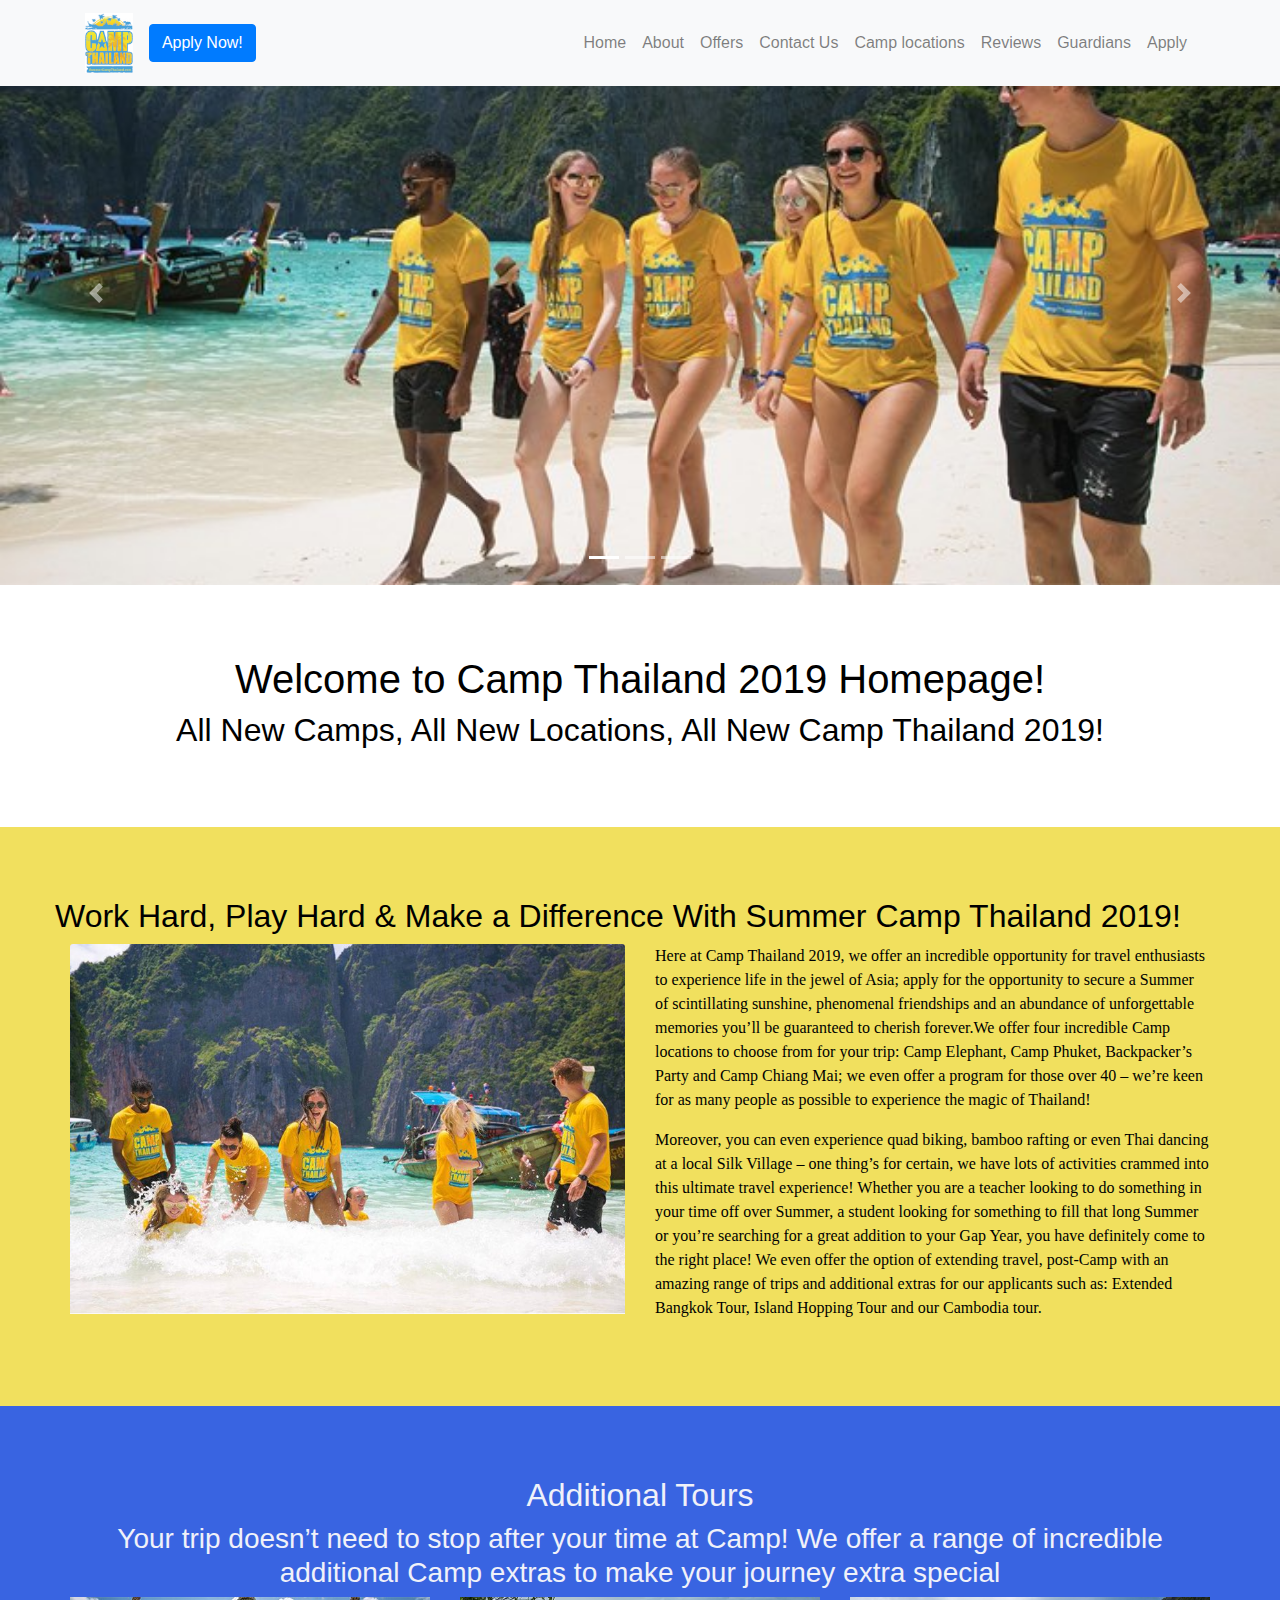
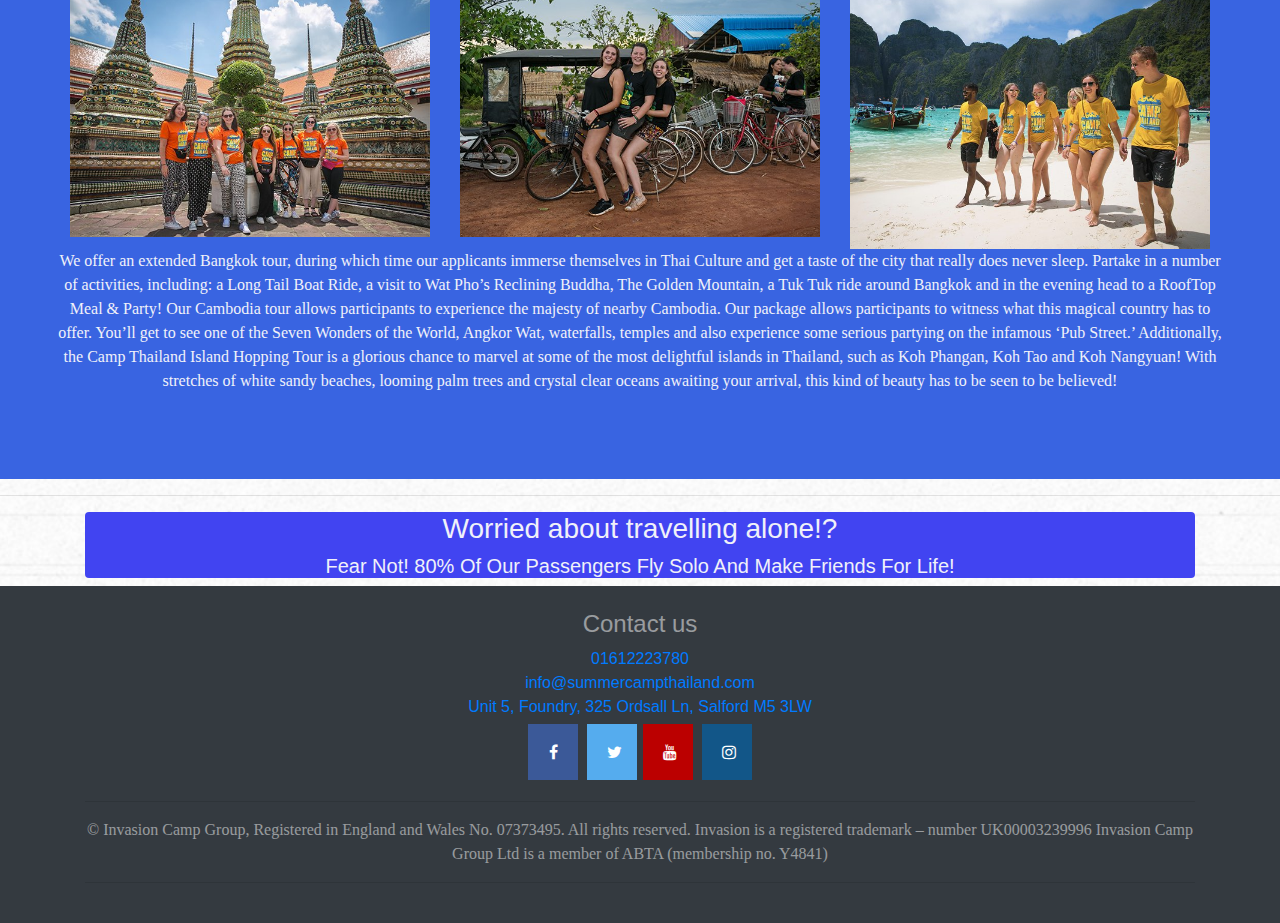
<file: index.html>
<!DOCTYPE html>
<html lang="en">

<head>

  <meta charset="utf-8">
  <meta name="viewport" content="width=device-width, initial-scale=1, shrink-to-fit=no">
  <meta name="description" content="">
  <meta name="author" content="">

  <title>Camp Thailand</title>

  <!-- Bootstrap core CSS -->
  <link href="vendor/bootstrap/css/bootstrap.min.css" rel="stylesheet">

  <!-- Custom styles for this template -->
  <link href="css/style.css" rel="stylesheet">
  <link rel="stylesheet" href="https://cdnjs.cloudflare.com/ajax/libs/font-awesome/4.7.0/css/font-awesome.min.css">
  <link rel="shortcut icon" href="img/favicon.ico" type="image/x-icon" />
</head>

<body background="img/pattern-2.jpg">
  <!-- Navigation -->
  <nav class="navbar fixed-top navbar-expand-lg navbar-light bg-light">
    <div class="container">
      <a class="navbar-brand" href="index.html">
        <img src="img/imgLogo.jpg" class="img-fluid" style="max-height:60px;width:auto;" alt="Camp Thailand logo">
      </a>
      <a class="btn btn-primary navbar-btna" role="button" href="apply.html">Apply Now!</a>
      <button class="navbar-toggler navbar-toggler-right" type="button" data-toggle="collapse" data-target="#navbarResponsive" aria-controls="navbarResponsive" aria-expanded="false" aria-label="Toggle navigation">
        <span class="navbar-toggler-icon"></span>
      </button>
      <div class="collapse navbar-collapse" id="navbarResponsive">
        <ul class="navbar-nav ml-auto">
          <li class="nav-item">
            <a class="nav-link" href="index.html">Home</a>
          </li>
          <li class="nav-item">
            <a class="nav-link" href="about.html">About</a>
          </li>
          <li class="nav-item">
            <a class="nav-link" href="offers.html">Offers</a>
          </li>
          <li class="nav-item">
            <a class="nav-link" href="contact.html">Contact Us</a>
          </li>
          <li class="nav-item">
            <a class="nav-link" href="camp-locations.html">Camp locations</a>
          </li>
          <li class="nav-item">
            <a class="nav-link" href="reviews.html">Reviews</a>
          </li>
          <li class="nav-item">
            <a class="nav-link" href="guardians.html">Guardians</a>
          </li>
          <li class="nav-item">
            <a class="nav-link" href="apply.html">Apply</a>
          </li>
        </ul>
      </div>
    </div>
  </nav>

  <header>
    <div>
    <div id="carouselExampleIndicators" class="carousel slide" data-ride="carousel">
      <ol class="carousel-indicators">
        <li data-target="#carouselExampleIndicators" data-slide-to="0" class="active"></li>
        <li data-target="#carouselExampleIndicators" data-slide-to="1"></li>
        <li data-target="#carouselExampleIndicators" data-slide-to="2"></li>
      </ol>
      <div class="carousel-inner" role="listbox">
        <!-- Slide One - Set the background image for this slide in the line below -->
        <div class="carousel-item active" style="background-image: url('img/camp-island-hop.jpg')">
          <div class="carousel-caption d-none d-md-block">
          </div>
        </div>
        <!-- Slide Two - Set the background image for this slide in the line below -->
        <div class="carousel-item" style="background-image: url('img/walking.people.camp.thailand.jpg')">
          <div class="carousel-caption d-none d-md-block">
          </div>
        </div>
        <!-- Slide Three - Set the background image for this slide in the line below -->
        <div class="carousel-item" style="background-image: url('img/camp.elephants.jpg')">
          <div class="carousel-caption d-none d-md-block">
          </div>
        </div>
      </div>
      <a class="carousel-control-prev" href="#carouselExampleIndicators" role="button" data-slide="prev">
        <span class="carousel-control-prev-icon" aria-hidden="true"></span>
        <span class="sr-only">Previous</span>
      </a>
      <a class="carousel-control-next" href="#carouselExampleIndicators" role="button" data-slide="next">
        <span class="carousel-control-next-icon" aria-hidden="true"></span>
        <span class="sr-only">Next</span>
      </a>
    </div>
  </header>

  <div class="container-fluid bg-1 text center">
    <h1 class="text-center">Welcome to Camp Thailand 2019 Homepage!</h1>
    <h2 class="text-center">All New Camps, All New Locations, All New Camp Thailand 2019!</h2>
  </div>
  <div class="row bg-2">
    <h2>Work Hard, Play Hard & Make a Difference With Summer Camp Thailand 2019!</h2>
    <div class="col-lg-6">
      <img class="card-img-top" src="img/camp-phuket-thailand-2.jpg" alt="Image of Camp Phuket Thailand">
    </div>
    <div class="col-lg-6">
    <p> Here at Camp Thailand 2019, we offer an incredible opportunity for travel enthusiasts to experience
      life in the jewel of Asia; apply for the opportunity to secure a Summer of scintillating sunshine,
      phenomenal friendships and an abundance of unforgettable memories you’ll be guaranteed to cherish
      forever.We offer four incredible Camp locations to choose from for your trip: Camp Elephant, Camp Phuket,
      Backpacker’s Party and Camp Chiang Mai; we even offer a program for those over 40 – we’re keen for as
      many people as possible to experience the magic of Thailand!</p>
  <p>Moreover, you can even experience quad biking, bamboo rafting or even Thai dancing at a local Silk Village – one thing’s for certain, we have lots of activities crammed into this ultimate travel experience!
  Whether you are a teacher looking to do something in your time off over Summer, a student looking for something to fill that long Summer or you’re searching for a great addition to your Gap Year, you have definitely come to the right place!
  We even offer the option of extending travel, post-Camp with an amazing range of trips and additional extras for our applicants such as: Extended Bangkok Tour, Island Hopping Tour and our Cambodia tour.</p>
    </div>
  </div>

  <div class="container-fluid bg-4 text-center">
    <h2 class="margin">Additional Tours</h2>
    <h3 class="margin">Your trip doesn’t need to stop after your time at Camp! We offer a range of
      incredible additional Camp extras to make your journey extra special</h3>
    <div class="row">
      <div class="col-sm-4">
        <img src="img/bangkok-tour.jpg " class="img-responsive margin" style="width:100%" alt="Image of Bangkok-tour">
      </div>
      <div class="col-sm-4">
        <img src="img/cambodia-tour.jpg" class="img-responsive margin" style="width:100%" alt="Image of Cambodia tour">
      </div>
      <div class="col-sm-4">
        <img src="img/camp-island-hop.jpg" class="img-responsive margin" style="width:100%" alt="Image of Camp Island Hop">
      </div>
    <p class="text-center">We offer an extended Bangkok tour, during which time our applicants immerse themselves in Thai Culture and get a taste of the city that really does never sleep.
      Partake in a number of activities, including: a Long Tail Boat Ride, a visit to Wat Pho’s Reclining Buddha,
      The Golden Mountain, a Tuk Tuk ride around Bangkok and in the evening head to a RoofTop Meal & Party!
      Our Cambodia tour allows participants to experience the majesty of nearby Cambodia. Our package allows participants to witness what this magical country has to offer.
      You’ll get to see one of the Seven Wonders of the World, Angkor Wat, waterfalls, temples and also experience some serious partying on the infamous ‘Pub Street.’
      Additionally, the Camp Thailand Island Hopping Tour is a glorious chance to marvel at some of the most delightful islands in Thailand, such as Koh Phangan, Koh Tao and Koh Nangyuan!
      With stretches of white sandy beaches, looming palm trees and crystal clear oceans awaiting your arrival, this kind of beauty has to be seen to be believed!
  </div>
</div>

<hr>

  <div class="container">
    <div class="container-fluid card-4 text-center rounded">
      <h3 class="text-center">Worried about travelling alone!?</h3>
      <h5 class="text-center">Fear Not! 80% Of Our Passengers Fly Solo And Make Friends For Life!</h5>
    </div>
  </div>

</div>

  <!--Footer-->
  <footer id="sticky-footer" class="py-4 bg-dark text-white-50">
     <div class="container text-center">
    <h4 >Contact us</h4>
    <a href="tel:01612223780">01612223780
    </a><br />
    <a href="mailto:info@summercampthailand.com">info@summercampthailand.com
    </a><br />
    <a href="contact.html">Unit 5, Foundry, 325 Ordsall Ln, Salford M5 3LW
    </a><br />
    <a href="https://www.facebook.com/CampThailand/" class="fa fa-facebook"></a>
    <a href="https://twitter.com/CampThailand/" class="fa fa-twitter"></a>
    <a href="https://www.youtube.com/channel/UC4Vh9UDndLeEf8EVvBgtJXA/" class="fa fa-youtube"></a>
    <a href="https://www.instagram.com/campthailand/?hl=en/" class="fa fa-instagram"></a>
    <hr>
    <p class="footerp text-center">© Invasion Camp Group, Registered in England and Wales No. 07373495. All rights reserved.
      Invasion is a registered trademark – number UK00003239996 Invasion Camp Group Ltd is a member of ABTA (membership no. Y4841)</p>
    <hr>
    </div>
  </footer>


  <!-- Bootstrap core JavaScript -->
  <script src="vendor/jquery/jquery.min.js"></script>
  <script src="vendor/bootstrap/js/bootstrap.bundle.min.js"></script>

</body>

</html>
</file>
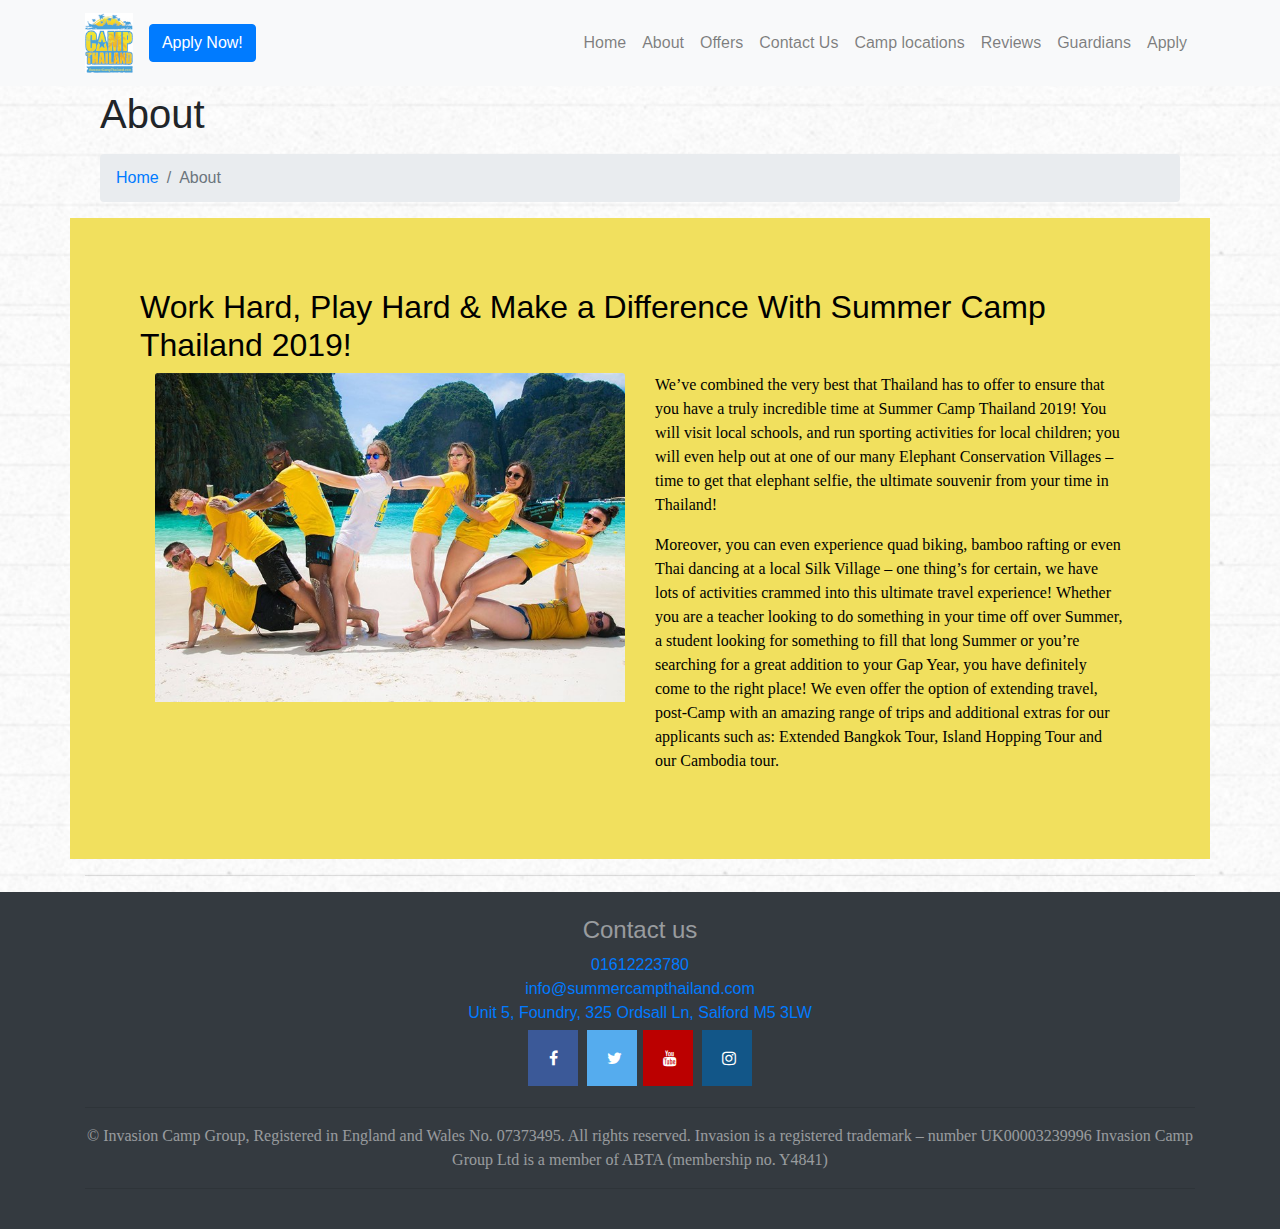
<file: about.html>
<!DOCTYPE html>
<html lang="en">

<head>

  <meta charset="utf-8">
  <meta name="viewport" content="width=device-width, initial-scale=1, shrink-to-fit=no">
  <meta name="description" content="">
  <meta name="author" content="">

  <title>Camp Thailand</title>

  <!-- Bootstrap core CSS -->
  <link href="vendor/bootstrap/css/bootstrap.min.css" rel="stylesheet">

  <!-- Custom styles for this template -->
  <link href="css/style.css" rel="stylesheet">
  <link rel="stylesheet" href="https://cdnjs.cloudflare.com/ajax/libs/font-awesome/4.7.0/css/font-awesome.min.css">
  <link rel="shortcut icon" href="img/favicon.ico" type="image/x-icon" />
</head>

<body background="img/pattern-2.jpg">
  <!-- Navigation -->
  <nav class="navbar fixed-top navbar-expand-lg navbar-light bg-light">
    <div class="container">
      <a class="navbar-brand" href="index.html">
        <img src="img/imgLogo.jpg" class="img-fluid" style="max-height:60px;width:auto;" alt="Camp Thailand logo">
      </a>
      <a class="btn btn-primary navbar-btna" role="button" href="apply.html">Apply Now!</a>
      <button class="navbar-toggler navbar-toggler-right" type="button" data-toggle="collapse" data-target="#navbarResponsive" aria-controls="navbarResponsive" aria-expanded="false" aria-label="Toggle navigation">
        <span class="navbar-toggler-icon"></span>
      </button>
      <div class="collapse navbar-collapse" id="navbarResponsive">
        <ul class="navbar-nav ml-auto">
          <li class="nav-item">
            <a class="nav-link" href="index.html">Home</a>
          </li>
          <li class="nav-item">
            <a class="nav-link" href="about.html">About</a>
          </li>
          <li class="nav-item">
            <a class="nav-link" href="offers.html">Offers</a>
          </li>
          <li class="nav-item">
            <a class="nav-link" href="contact.html">Contact Us</a>
          </li>
          <li class="nav-item">
            <a class="nav-link" href="camp-locations.html">Camp locations</a>
          </li>
          <li class="nav-item">
            <a class="nav-link" href="reviews.html">Reviews</a>
          </li>
          <li class="nav-item">
            <a class="nav-link" href="guardians.html">Guardians</a>
          </li>
          <li class="nav-item">
            <a class="nav-link" href="apply.html">Apply</a>
          </li>
        </ul>
      </div>
    </div>
  </nav>

  <div class=" container" style=" margin-top: 90px;"></div>

    <!-- Page Content -->
    <div class="container">

  <div class="container">
    <h1 class="mt-4 mb-3">About
    </h1>
      <ol class="breadcrumb">
        <li class="breadcrumb-item">
          <a href="index.html">Home</a>
        </li>
        <li class="breadcrumb-item active">About</li>
      </ol>
    </div>
    <div class="row bg-2">
      <h2>Work Hard, Play Hard & Make a Difference With Summer Camp Thailand 2019!</h2>
      <div class="col-lg-6">
        <img class="card-img-top" src="img/camp-phuket.jpg" alt="Image of Camp Phuket">
      </div>
      <div class="col-lg-6">
      <p>We’ve combined the very best that Thailand has to offer to ensure that you have a truly incredible time at Summer Camp Thailand 2019!
        You will visit local schools, and run sporting activities for local children; you will even help out at one of our many Elephant Conservation Villages – time to get that elephant selfie, the ultimate souvenir from your time in Thailand!</p>
    <p>Moreover, you can even experience quad biking, bamboo rafting or even Thai dancing at a local Silk Village – one thing’s for certain, we have lots of activities crammed into this ultimate travel experience!
    Whether you are a teacher looking to do something in your time off over Summer, a student looking for something to fill that long Summer or you’re searching for a great addition to your Gap Year, you have definitely come to the right place!
    We even offer the option of extending travel, post-Camp with an amazing range of trips and additional extras for our applicants such as: Extended Bangkok Tour, Island Hopping Tour and our Cambodia tour.</p>
      </div>
    </div>
<hr>
</div>
<!--Footer-->
<footer id="sticky-footer" class="py-4 bg-dark text-white-50">
   <div class="container text-center">
  <h4 >Contact us</h4>
  <a href="tel:01612223780">01612223780
  </a><br />
  <a href="mailto:info@summercampthailand.com">info@summercampthailand.com
  </a><br />
  <a href="contact.html">Unit 5, Foundry, 325 Ordsall Ln, Salford M5 3LW
  </a><br />
  <a href="https://www.facebook.com/CampThailand/" class="fa fa-facebook"></a>
  <a href="https://twitter.com/CampThailand/" class="fa fa-twitter"></a>
  <a href="https://www.youtube.com/channel/UC4Vh9UDndLeEf8EVvBgtJXA/" class="fa fa-youtube"></a>
  <a href="https://www.instagram.com/campthailand/?hl=en/" class="fa fa-instagram"></a>
  <hr>
  <p class="footerp text-center">© Invasion Camp Group, Registered in England and Wales No. 07373495. All rights reserved.
    Invasion is a registered trademark – number UK00003239996 Invasion Camp Group Ltd is a member of ABTA (membership no. Y4841)</p>
  <hr>
  </div>
</footer>
  <!-- Bootstrap core JavaScript -->
  <script src="vendor/jquery/jquery.min.js"></script>
  <script src="vendor/bootstrap/js/bootstrap.bundle.min.js"></script>

</body>

</html>
</file>
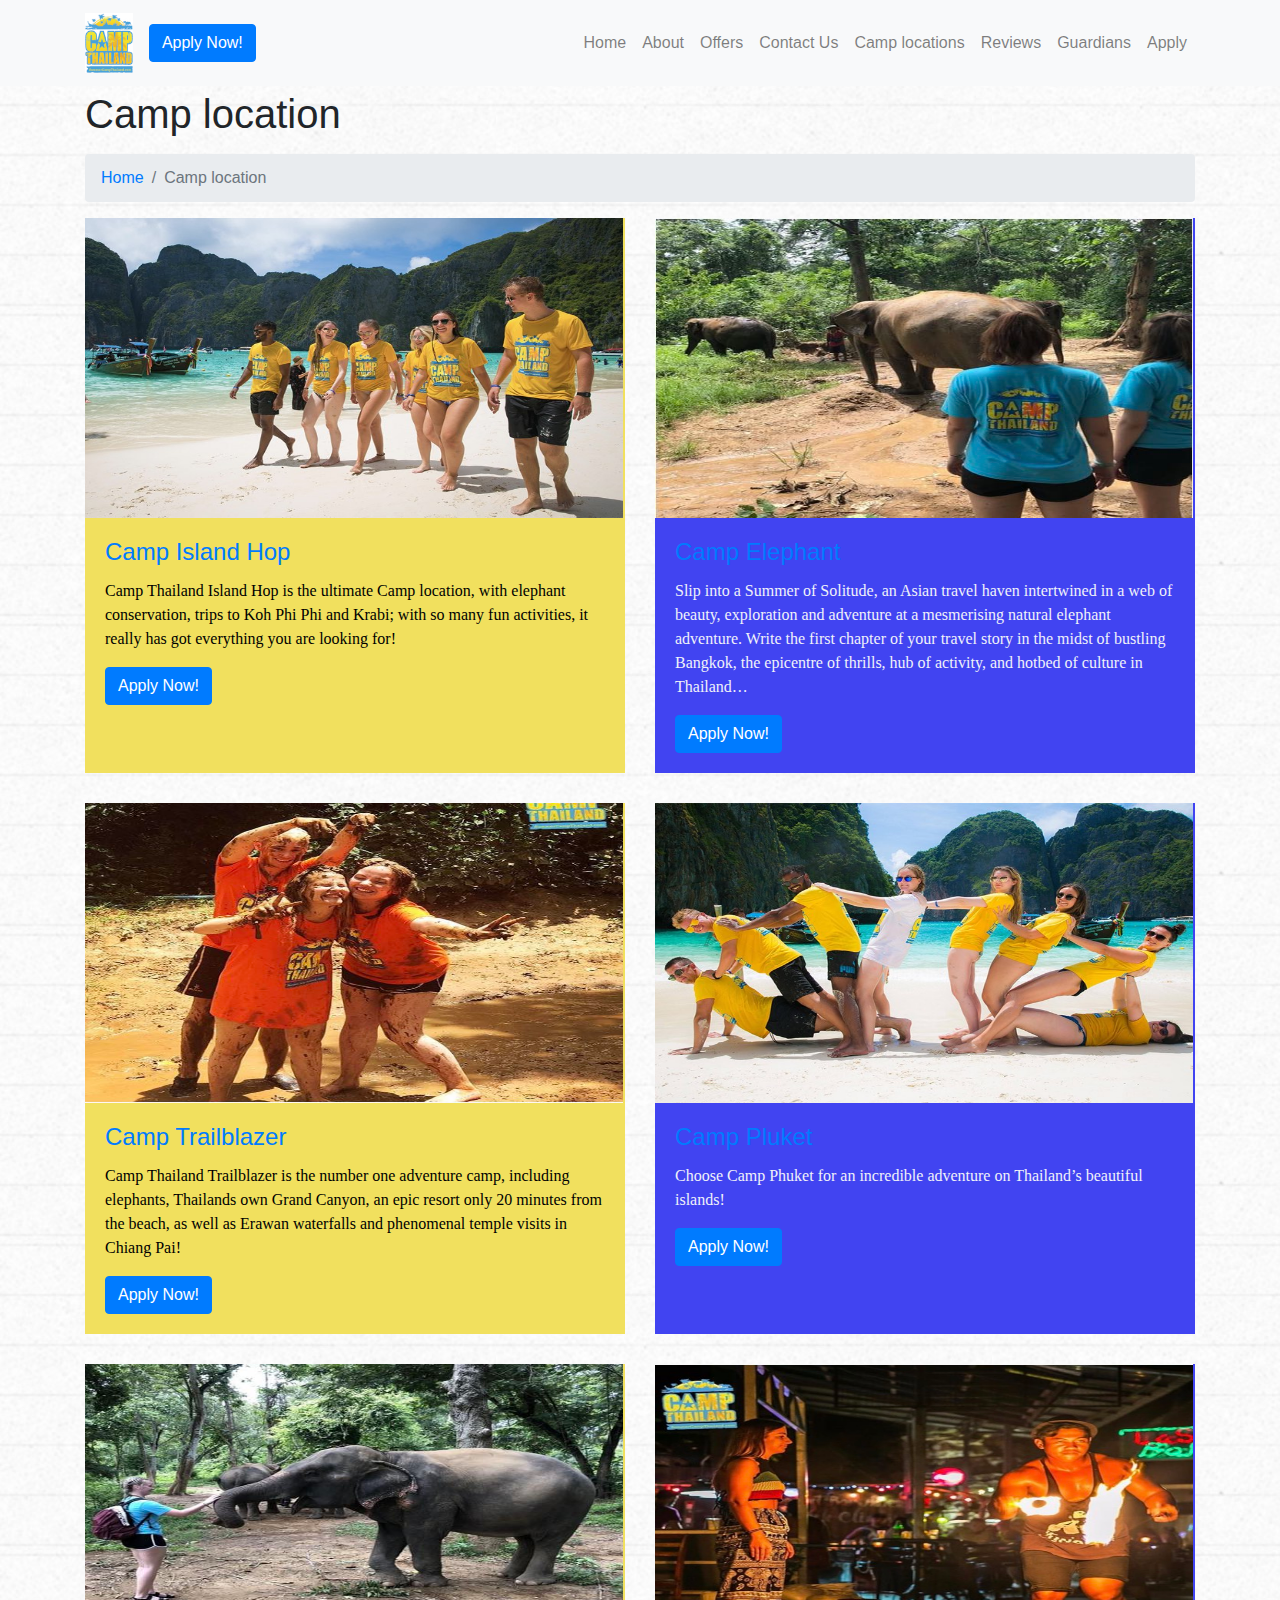
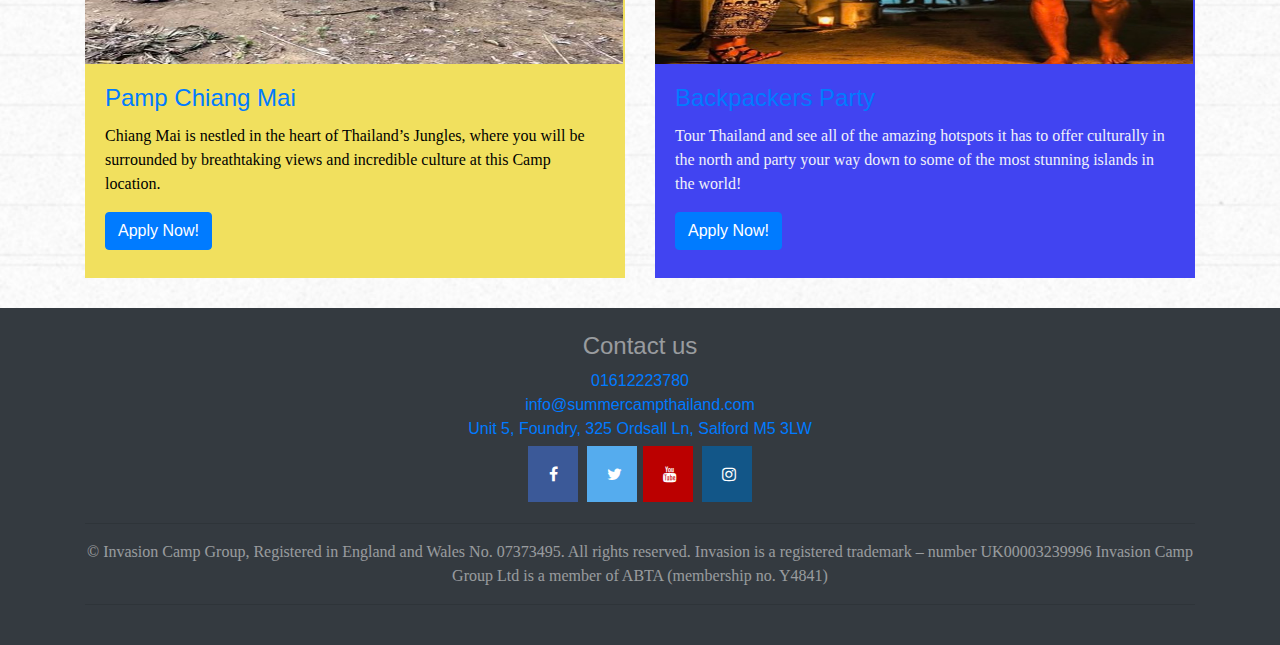
<file: camp-locations.html>
<!DOCTYPE html>
<html lang="en">

<head>

  <meta charset="utf-8">
  <meta name="viewport" content="width=device-width, initial-scale=1, shrink-to-fit=no">
  <meta name="description" content="">
  <meta name="author" content="">

  <title>Camp Thailand</title>

  <!-- Bootstrap core CSS -->
  <link href="vendor/bootstrap/css/bootstrap.min.css" rel="stylesheet">

  <!-- Custom styles for this template -->
  <link href="css/style.css" rel="stylesheet">
  <link rel="stylesheet" href="https://cdnjs.cloudflare.com/ajax/libs/font-awesome/4.7.0/css/font-awesome.min.css">
  <link rel="shortcut icon" href="img/favicon.ico" type="image/x-icon" />
</head>

<body background="img/pattern-2.jpg">
  <!-- Navigation -->
  <nav class="navbar fixed-top navbar-expand-lg navbar-light bg-light">
    <div class="container">
      <a class="navbar-brand" href="index.html">
        <img src="img/imgLogo.jpg" class="img-fluid" style="max-height:60px;width:auto;" alt="Camp Thailand logo">
      </a>
      <a class="btn btn-primary navbar-btna" role="button" href="apply.html">Apply Now!</a>
      <button class="navbar-toggler navbar-toggler-right" type="button" data-toggle="collapse" data-target="#navbarResponsive" aria-controls="navbarResponsive" aria-expanded="false" aria-label="Toggle navigation">
        <span class="navbar-toggler-icon"></span>
      </button>
      <div class="collapse navbar-collapse" id="navbarResponsive">
        <ul class="navbar-nav ml-auto">
          <li class="nav-item">
            <a class="nav-link" href="index.html">Home</a>
          </li>
          <li class="nav-item">
            <a class="nav-link" href="about.html">About</a>
          </li>
          <li class="nav-item">
            <a class="nav-link" href="offers.html">Offers</a>
          </li>
          <li class="nav-item">
            <a class="nav-link" href="contact.html">Contact Us</a>
          </li>
          <li class="nav-item">
            <a class="nav-link" href="camp-locations.html">Camp locations</a>
          </li>
          <li class="nav-item">
            <a class="nav-link" href="reviews.html">Reviews</a>
          </li>
          <li class="nav-item">
            <a class="nav-link" href="guardians.html">Guardians</a>
          </li>
          <li class="nav-item">
            <a class="nav-link" href="apply.html">Apply</a>
          </li>
        </ul>
      </div>
    </div>
  </nav>

<div class=" container" style=" margin-top: 90px;"></div>
  <!-- Page Content -->
  <div class="container">

    <!-- Page Heading/Breadcrumbs -->
    <h1 class="mt-4 mb-3">Camp location
    </h1>

    <ol class="breadcrumb">
      <li class="breadcrumb-item">
        <a href="index.html">Home</a>
      </li>
      <li class="breadcrumb-item active">Camp location</li>
    </ol>

    <div class="row">
      <div class="col-lg-6 portfolio-item">
        <div class="card-2 h-100">
          <a href="camp-locations.html"><img class="img-fluid" src="img/camp-island-hop.jpg" style="width:538px;height:300px;" alt="Image of Island Hop"></a>
          <div class="card-body">
            <h4 class="card-title">
              <a href="camp-locations.html">Camp Island Hop</a>
            </h4>
            <p class="card-text">Camp Thailand Island Hop is the ultimate Camp location, with elephant conservation, trips to Koh Phi Phi and Krabi; with so many fun activities, it really has got everything you are looking for!</p>
            <a class="btn btn-primary navbar-btna" role="button" href="apply.html">Apply Now!</a>
          </div>
        </div>
      </div>
      <div class="col-lg-6 portfolio-item">
        <div class="card-4 h-100">
          <a href="camp-locations.html"><img class=" img-fluid" src="img/camp-elephant.jpg" style="width:538px;height:300px;" alt="Image of Camp Elephants"></a>
          <div class="card-body">
            <h4 class="card-title">
              <a href="camp-locations.html">Camp Elephant</a>
            </h4>
            <p class="card-text">Slip into a Summer of Solitude, an Asian travel haven intertwined in a web of beauty, exploration and adventure at a mesmerising natural elephant adventure.
            Write the first chapter of your travel story in the midst of bustling Bangkok, the epicentre of thrills, hub of activity, and hotbed of culture in Thailand…</p>
            <a class="btn btn-primary navbar-btna" role="button" href="apply.html">Apply Now!</a>
          </div>
        </div>
      </div>
      <div class="col-lg-6 portfolio-item">
        <div class="card-2 h-100">
          <a href="camp-locations.html"><img class="img-fluid" src="img/camp-trailblazer.jpg" style="width:538px;height:300px;" alt=" Image of Camp Trailblazer"></a>
          <div class="card-body">
            <h4 class="card-title">
              <a href="camp-locations.html">Camp Trailblazer</a>
            </h4>
            <p class="card-text">Camp Thailand Trailblazer is the number one adventure camp, including elephants, Thailands own Grand Canyon, an epic resort only 20 minutes from the beach, as well as Erawan waterfalls and phenomenal temple visits in Chiang Pai!</p>
            <a class="btn btn-primary navbar-btna" role="button" href="apply.html">Apply Now!</a>
          </div>
        </div>
      </div>
      <div class="col-lg-6 portfolio-item">
        <div class="card-4 h-100">
          <a href="camp-locations.html"><img class="img-fluid" src="img/camp-phuket.jpg" style="width:538px;height:300px;" alt="Image of Camp Phuket"></a>
          <div class="card-body">
            <h4 class="card-title">
              <a href="camp-locations.html">Camp Pluket</a>
            </h4>
            <p class="card-text">Choose Camp Phuket for an incredible adventure on Thailand’s beautiful islands!</p>
            <a class="btn btn-primary navbar-btna" role="button" href="apply.html">Apply Now!</a>
          </div>
        </div>
      </div>
      <div class="col-lg-6 portfolio-item">
        <div class="card-2 h-100 mb-2">
          <a href="camp-locations.html"><img class="img-fluid" src="img/camp-chiang-mai.jpg" style="width:538px;height:300px;" alt="Image of Camp Chiang Mai"></a>
          <div class="card-body">
            <h4 class="card-title">
              <a href="camp-locations.html">Pamp Chiang Mai</a>
            </h4>
            <p class="card-text">Chiang Mai is nestled in the heart of Thailand’s Jungles, where you will be surrounded by breathtaking views and incredible culture at this Camp location.</p>
            <a class="btn btn-primary navbar-btna" role="button" href="apply.html">Apply Now!</a>
          </div>
        </div>
      </div>
      <div class="col-lg-6 portfolio-item">
        <div class="card-4 h-100 mb-2">
          <a href="#"><img class="img-fluid" src="img/backpackers-party.jpg" style="width:538px;height:300px;" alt="Image of Backpackers Party"></a>
          <div class="card-body">
            <h4 class="card-title">
              <a href="#">Backpackers Party</a>
            </h4>
            <p class="card-text">Tour Thailand and see all of the amazing hotspots it has to offer culturally in the north and party your way down to some of the most stunning islands in the world!</p>
            <a class="btn btn-primary navbar-btna" role="button" href="apply.html">Apply Now!</a>
          </div>
        </div>
      </div>
    </div>
    <!-- /.row -->

  </div>
  <!-- /.container -->

  <!--Footer-->
  <footer id="sticky-footer" class="py-4 bg-dark text-white-50">
     <div class="container text-center">
    <h4 >Contact us</h4>
    <a href="tel:01612223780">01612223780
    </a><br />
    <a href="mailto:info@summercampthailand.com">info@summercampthailand.com
    </a><br />
    <a href="contact.html">Unit 5, Foundry, 325 Ordsall Ln, Salford M5 3LW
    </a><br />
    <a href="https://www.facebook.com/CampThailand/" class="fa fa-facebook"></a>
    <a href="https://twitter.com/CampThailand/" class="fa fa-twitter"></a>
    <a href="https://www.youtube.com/channel/UC4Vh9UDndLeEf8EVvBgtJXA/" class="fa fa-youtube"></a>
    <a href="https://www.instagram.com/campthailand/?hl=en/" class="fa fa-instagram"></a>
    <hr>
    <p class="footerp text-center">© Invasion Camp Group, Registered in England and Wales No. 07373495. All rights reserved.
      Invasion is a registered trademark – number UK00003239996 Invasion Camp Group Ltd is a member of ABTA (membership no. Y4841)</p>
    <hr>
    </div>
  </footer>

  <!-- Bootstrap core JavaScript -->
  <script src="vendor/jquery/jquery.min.js"></script>
  <script src="vendor/bootstrap/js/bootstrap.bundle.min.js"></script>

</body>

</html>
</file>
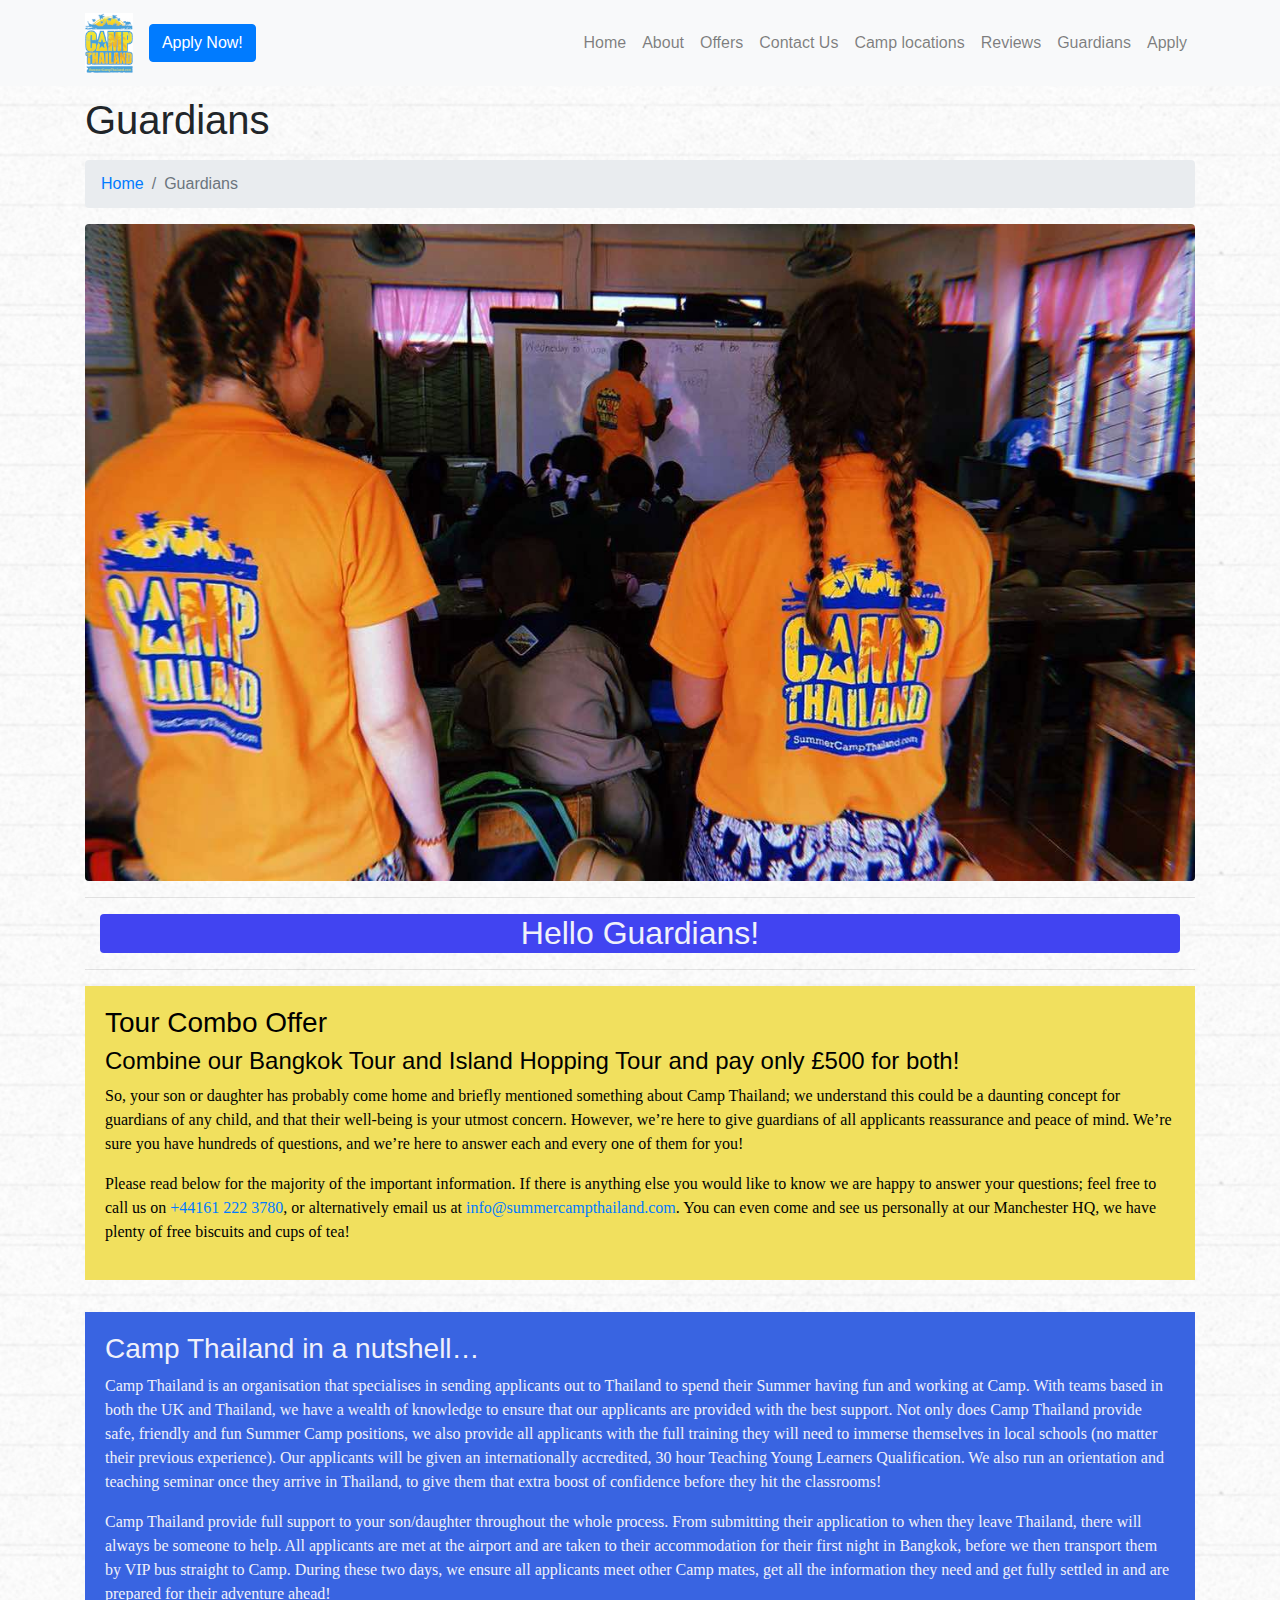
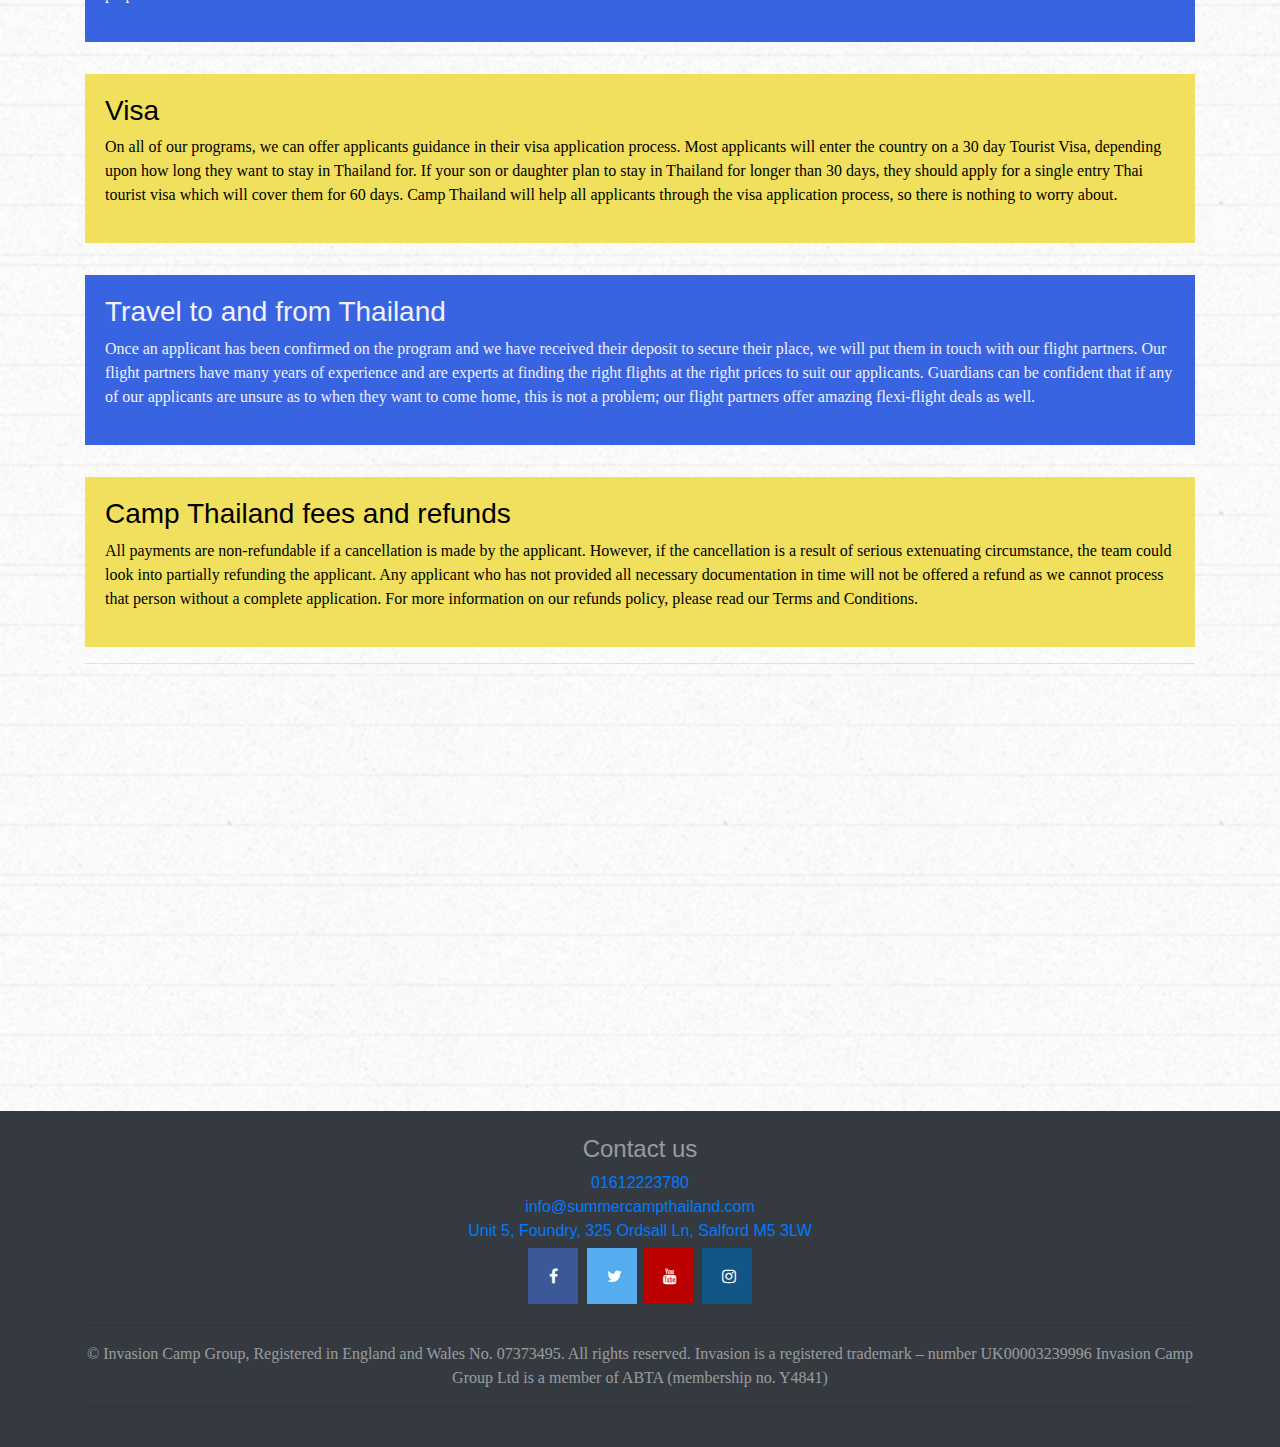
<file: guardians.html>
<!DOCTYPE html>
<html lang="en">

<head>

  <meta charset="utf-8">
  <meta name="viewport" content="width=device-width, initial-scale=1, shrink-to-fit=no">
  <meta name="description" content="">
  <meta name="author" content="">

  <title>Camp Thailand</title>

  <!-- Bootstrap core CSS -->
  <link href="vendor/bootstrap/css/bootstrap.min.css" rel="stylesheet">

  <!-- Custom styles for this template -->
  <link href="css/style.css" rel="stylesheet">
  <link rel="stylesheet" href="https://cdnjs.cloudflare.com/ajax/libs/font-awesome/4.7.0/css/font-awesome.min.css">
  <link rel="shortcut icon" href="img/favicon.ico" type="image/x-icon" />
</head>

<body background="img/pattern-2.jpg">
  <!-- Navigation -->
  <nav class="navbar fixed-top navbar-expand-lg navbar-light bg-light">
    <div class="container">
      <a class="navbar-brand" href="index.html">
        <img src="img/imgLogo.jpg" class="img-fluid" style="max-height:60px;width:auto;" alt="Camp Thailand logo">
      </a>
      <a class="btn btn-primary navbar-btna" role="button" href="apply.html">Apply Now!</a>
      <button class="navbar-toggler navbar-toggler-right" type="button" data-toggle="collapse" data-target="#navbarResponsive" aria-controls="navbarResponsive" aria-expanded="false" aria-label="Toggle navigation">
        <span class="navbar-toggler-icon"></span>
      </button>
      <div class="collapse navbar-collapse" id="navbarResponsive">
        <ul class="navbar-nav ml-auto">
          <li class="nav-item">
            <a class="nav-link" href="index.html">Home</a>
          </li>
          <li class="nav-item">
            <a class="nav-link" href="about.html">About</a>
          </li>
          <li class="nav-item">
            <a class="nav-link" href="offers.html">Offers</a>
          </li>
          <li class="nav-item">
            <a class="nav-link" href="contact.html">Contact Us</a>
          </li>
          <li class="nav-item">
            <a class="nav-link" href="camp-locations.html">Camp locations</a>
          </li>
          <li class="nav-item">
            <a class="nav-link" href="reviews.html">Reviews</a>
          </li>
          <li class="nav-item">
            <a class="nav-link" href="guardians.html">Guardians</a>
          </li>
          <li class="nav-item">
            <a class="nav-link" href="apply.html">Apply</a>
          </li>
        </ul>
      </div>
    </div>
  </nav>


  <h1 class="mt-4 mb-3">Guardians</h1>
  <!-- Page Content -->
  <div class="container">
    <!-- Page Heading/Breadcrumbs -->
    <h1 class="mt-4 mb-3">Guardians</h1>

    <ol class="breadcrumb">
      <li class="breadcrumb-item">
        <a href="index.html">Home</a>
      </li>
      <li class="breadcrumb-item active">Guardians</li>
    </ol>

    <div class="row">

      <!-- Post Content Column -->
      <div class="col-xl-12">

        <!-- Preview Image -->
        <img class="img-fluid rounded" src="img/guardians.jpg" alt="Image of Guardians">
        <hr>
  <div class="container">
    <div class="container-fluid card-4 text-center rounded">
      <h2 class="text-centre">Hello Guardians!</h2>
    </div>
  </div>
  <hr>
        <!-- Post Content -->

        <div class="card-2 faded">
          <div class="card-body mb-2 bg-6">
            <h3>Tour Combo Offer</h3>
            <h4>Combine our Bangkok Tour and Island Hopping Tour and pay only £500 for both!</h4>
            <p>So, your son or daughter has probably come home and briefly mentioned something about Camp Thailand; we understand this could be a daunting concept for guardians of any child, and that their well-being is your utmost concern.
              However, we’re here to give guardians of all applicants reassurance and peace of mind. We’re sure you have hundreds of questions, and we’re here to answer each and every one of them for you!</p>
              <p>Please read below for the majority of the important information. If there is anything else you would like to know we are happy to answer your questions; feel free to call us on <a href="http://+441612223780">+44161 222 3780</a>, or
                alternatively email us at <a href="mailto:info@summercampthailand.com">info@summercampthailand.com</a>. You can even come and see us personally at our Manchester HQ, we have plenty of free biscuits and cups of tea!</p>
          </div>
          </div>
          <br />
          <div class="card-2 faded">
            <div class="card-body mb-2 bg-8">
              <h3>Camp Thailand in a nutshell…</h3>
              <p>Camp Thailand is an organisation that specialises in sending applicants out to Thailand to spend their Summer having fun and working at Camp. With teams based in both the UK and Thailand, we have a wealth of knowledge to ensure that our applicants are provided with the best support. Not only does Camp Thailand provide safe, friendly and fun Summer Camp positions, we also provide all applicants with the full training they will need to immerse themselves in local schools (no matter their previous experience). Our applicants will be given an internationally accredited, 30 hour Teaching Young Learners Qualification. We also run an orientation and teaching seminar once they arrive in Thailand, to give them that extra boost of confidence before they hit the classrooms!</p>
                <p>Camp Thailand provide full support to your son/daughter throughout the whole process. From submitting their application to when they leave Thailand, there will always be someone to help. All applicants are met at the airport and are taken to their accommodation for their first night in Bangkok, before we then transport them by VIP bus straight to Camp. During these two days, we ensure all applicants meet other Camp mates, get all the information they need and get fully settled in and are prepared for their adventure ahead!</p>
            </div>
            </div>
            <br />
            <div class="card-2 faded">
              <div class="card-body mb-2 bg-6">
                <h3>Visa</h3>
                <p>On all of our programs, we can offer applicants guidance in their visa application process. Most applicants will enter the country on a 30 day Tourist Visa, depending upon how long they want to stay in Thailand for. If your son or daughter plan to stay in Thailand for longer than 30 days, they should apply for a single entry Thai tourist visa which will cover them for 60 days. Camp Thailand will help all applicants through the visa application process, so there is nothing to worry about.</p>
              </div>
              </div>
              <br />
              <div class="card-2 faded bg">
                <div class="card-body mb-2 bg-8">
                  <h3>Travel to and from Thailand</h3>
                  <p>Once an applicant has been confirmed on the program and we have received their deposit to secure their place, we will put them in touch with our flight partners. Our flight partners have many years of experience and are experts at finding the right flights at the right prices to suit our applicants. Guardians can be confident that if any of our applicants are unsure as to when they want to come home, this is not a problem; our flight partners offer amazing flexi-flight deals as well.</p>
                </div>
                </div>
                <br />
                <div class="card-2 faded">
                  <div class="card-body mb-2 bg-6">
                    <h3>Camp Thailand fees and refunds</h3>
                    <p>All payments are non-refundable if a cancellation is made by the applicant. However, if the cancellation is a result of serious extenuating circumstance, the team could look into partially refunding the applicant. Any applicant who has not provided all necessary documentation in time will not be offered a refund as we cannot process that person without a complete application. For more information on our refunds policy, please read our Terms and Conditions.</p>
                  </div>
                  </div>
        <hr>
        <div class="col-lg-12 mb-4">
          <!-- Embedded Google Map -->
          <iframe width="100%" height="400px" frameborder="0" scrolling="no" marginheight="0" marginwidth="0" src="https://www.youtube.com/embed/VNLsX9p3u8Y"></iframe>
        </div>
          </div>
        </div>

      </div>

      <!--Footer-->
      <footer id="sticky-footer" class="py-4 bg-dark text-white-50">
         <div class="container text-center">
        <h4 >Contact us</h4>
        <a href="tel:01612223780">01612223780
        </a><br />
        <a href="mailto:info@summercampthailand.com">info@summercampthailand.com
        </a><br />
        <a href="contact.html">Unit 5, Foundry, 325 Ordsall Ln, Salford M5 3LW
        </a><br />
        <a href="https://www.facebook.com/CampThailand/" class="fa fa-facebook"></a>
        <a href="https://twitter.com/CampThailand/" class="fa fa-twitter"></a>
        <a href="https://www.youtube.com/channel/UC4Vh9UDndLeEf8EVvBgtJXA/" class="fa fa-youtube"></a>
        <a href="https://www.instagram.com/campthailand/?hl=en/" class="fa fa-instagram"></a>
        <hr>
        <p class="footerp text-center">© Invasion Camp Group, Registered in England and Wales No. 07373495. All rights reserved.
          Invasion is a registered trademark – number UK00003239996 Invasion Camp Group Ltd is a member of ABTA (membership no. Y4841)</p>
        <hr>
        </div>
      </footer>


      <!-- Bootstrap core JavaScript -->
      <script src="vendor/jquery/jquery.min.js"></script>
      <script src="vendor/bootstrap/js/bootstrap.bundle.min.js"></script>

      </body>

</body>

</html>
</file>
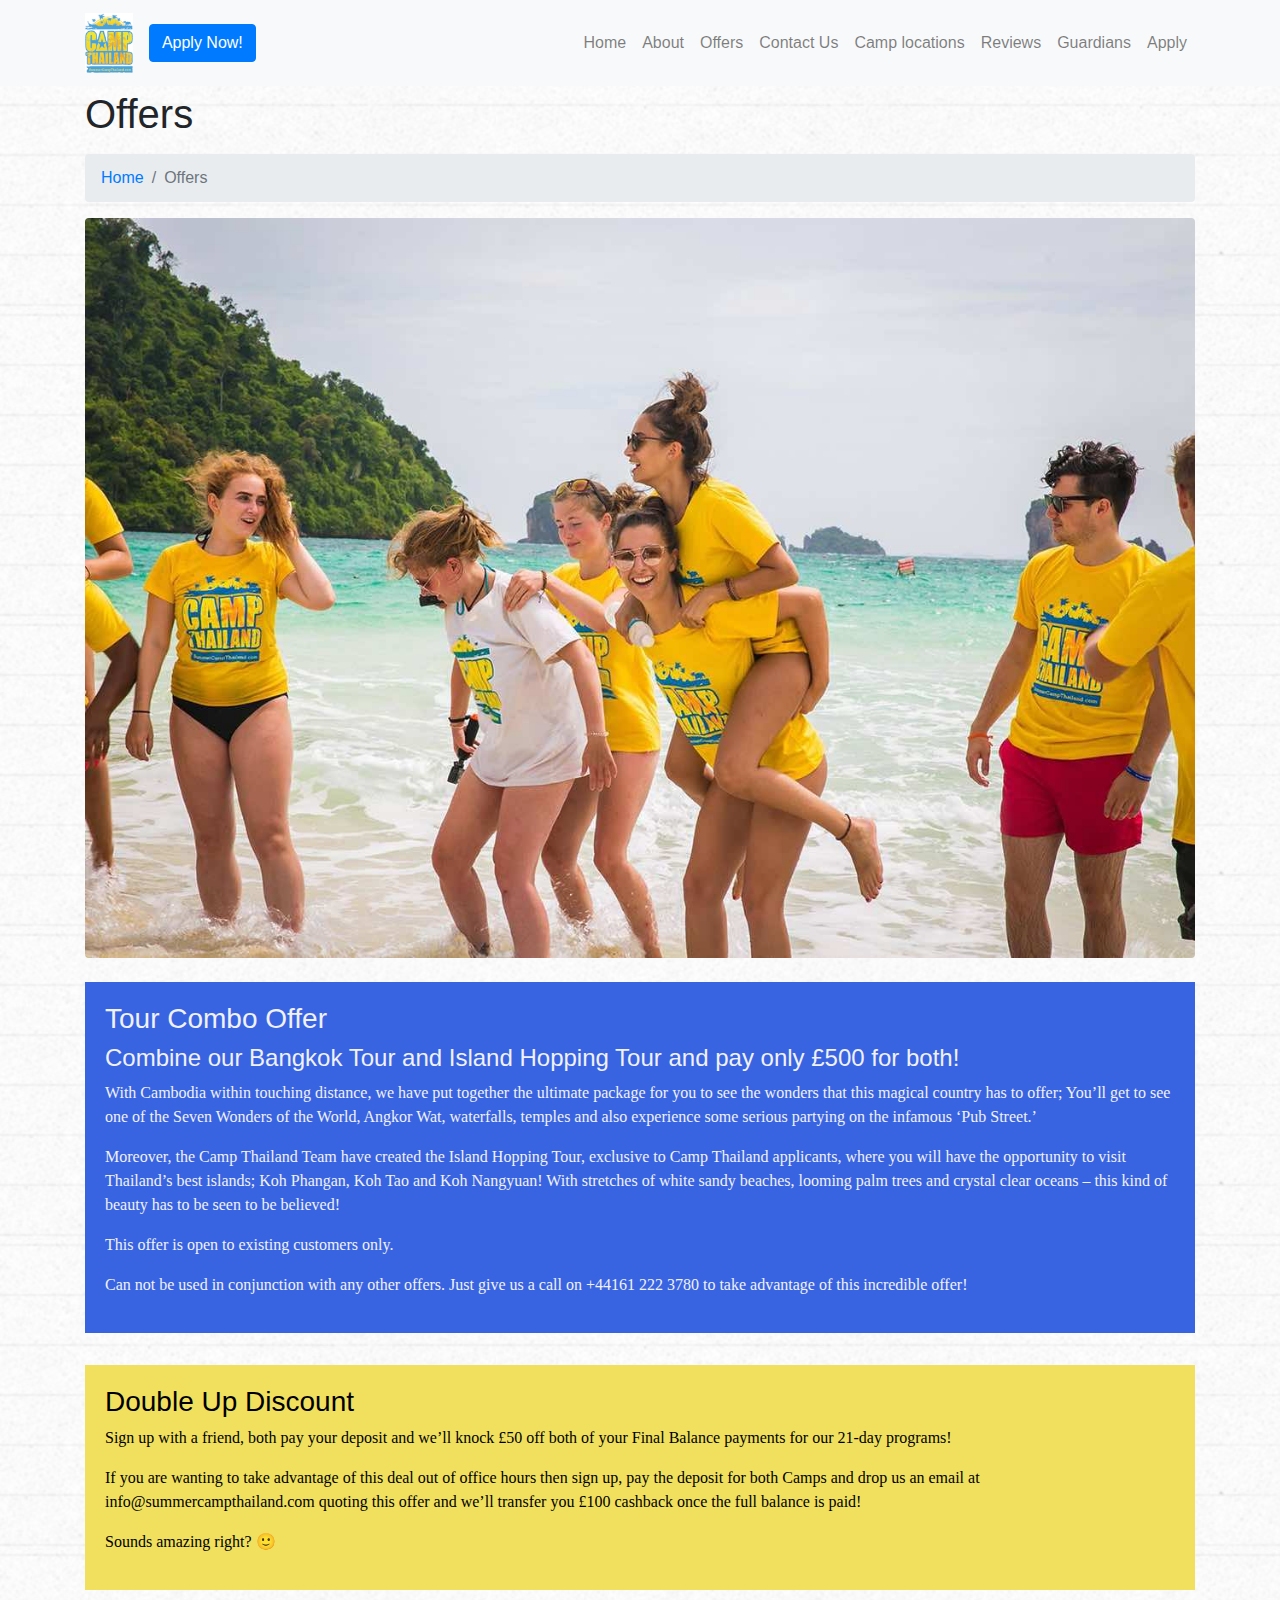
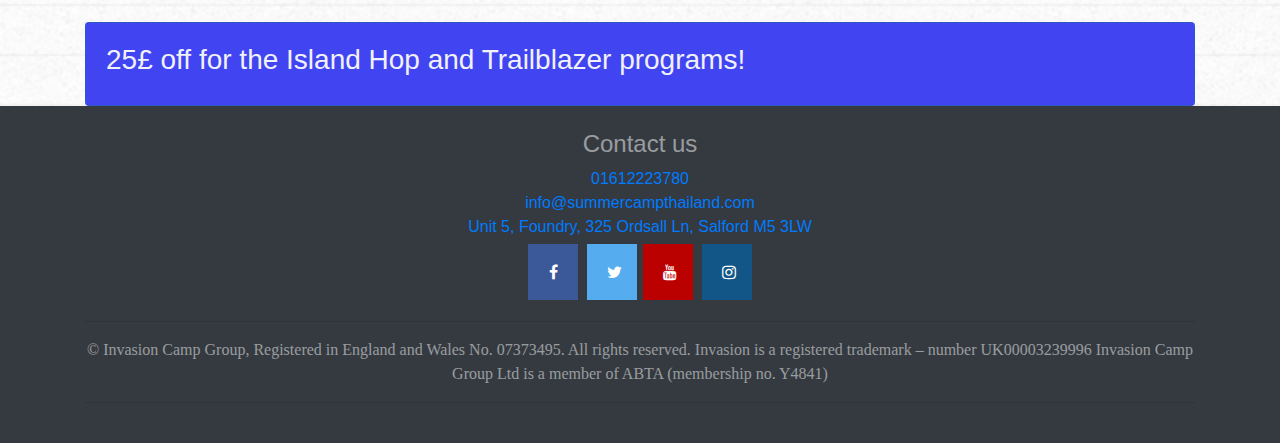
<file: offers.html>
<!DOCTYPE html>
<html lang="en">

<head>

  <meta charset="utf-8">
  <meta name="viewport" content="width=device-width, initial-scale=1, shrink-to-fit=no">
  <meta name="description" content="">
  <meta name="author" content="">

  <title>Camp Thailand</title>

  <!-- Bootstrap core CSS -->
  <link href="vendor/bootstrap/css/bootstrap.min.css" rel="stylesheet">

  <!-- Custom styles for this template -->
  <link href="css/style.css" rel="stylesheet">
  <link rel="stylesheet" href="https://cdnjs.cloudflare.com/ajax/libs/font-awesome/4.7.0/css/font-awesome.min.css">
  <link rel="shortcut icon" href="img/favicon.ico" type="image/x-icon" />
</head>

<body background="img/pattern-2.jpg">
  <!-- Navigation -->
  <nav class="navbar fixed-top navbar-expand-lg navbar-light bg-light">
    <div class="container">
      <a class="navbar-brand" href="index.html">
        <img src="img/imgLogo.jpg" class="img-fluid" style="max-height:60px;width:auto;" alt="Camp Thailand logo">
      </a>
      <a class="btn btn-primary navbar-btna" role="button" href="apply.html">Apply Now!</a>
      <button class="navbar-toggler navbar-toggler-right" type="button" data-toggle="collapse" data-target="#navbarResponsive" aria-controls="navbarResponsive" aria-expanded="false" aria-label="Toggle navigation">
        <span class="navbar-toggler-icon"></span>
      </button>
      <div class="collapse navbar-collapse" id="navbarResponsive">
        <ul class="navbar-nav ml-auto">
          <li class="nav-item">
            <a class="nav-link" href="index.html">Home</a>
          </li>
          <li class="nav-item">
            <a class="nav-link" href="about.html">About</a>
          </li>
          <li class="nav-item">
            <a class="nav-link" href="offers.html">Offers</a>
          </li>
          <li class="nav-item">
            <a class="nav-link" href="contact.html">Contact Us</a>
          </li>
          <li class="nav-item">
            <a class="nav-link" href="camp-locations.html">Camp locations</a>
          </li>
          <li class="nav-item">
            <a class="nav-link" href="reviews.html">Reviews</a>
          </li>
          <li class="nav-item">
            <a class="nav-link" href="guardians.html">Guardians</a>
          </li>
          <li class="nav-item">
            <a class="nav-link" href="apply.html">Apply</a>
          </li>
        </ul>
      </div>
    </div>
  </nav>

  <div class=" container" style=" margin-top: 90px;"></div>
  <!-- Page Content -->
  <div class="container">

    <!-- Page Heading/Breadcrumbs -->
    <h1 class="mt-4 mb-3">Offers
    </h1>

    <ol class="breadcrumb">
      <li class="breadcrumb-item">
        <a href="index.html">Home</a>
      </li>
      <li class="breadcrumb-item active">Offers</li>
    </ol>

    <!-- Image Header -->
    <img class="img-fluid rounded mb-4" src="img/camp-thailand-offers.jpg" alt="Image of Camp Thailand">

    <div class="card-2 faded bg">
      <div class="card-body mb-2 bg-8">
        <h3>Tour Combo Offer</h3>
        <h4>Combine our Bangkok Tour and Island Hopping Tour and pay only £500 for both!</h4>
        <p>With Cambodia within touching distance, we have put together the ultimate package for you to see the wonders that this magical country
          has to offer; You’ll get to see one of the Seven Wonders of the World, Angkor Wat, waterfalls,
          temples and also experience some serious partying on the infamous ‘Pub Street.’</p>
          <p>Moreover, the Camp Thailand Team have created the Island Hopping Tour, exclusive to Camp Thailand applicants, where you will have the opportunity to visit Thailand’s best islands; Koh Phangan, Koh Tao and Koh Nangyuan!
            With stretches of white sandy beaches, looming palm trees and crystal clear oceans – this kind of beauty has to be seen to be believed!</p>
            <p>This offer is open to existing customers only.</p>
            <p>Can not be used in conjunction with any other offers. Just give us a call on +44161 222 3780 to take advantage of this incredible offer!</p>
      </div>
      </div>
      <br />
      <div class="card-2 faded bg">
        <div class="card-body mb-2 bg-6">
          <h3>Double Up Discount</h3>
          <p>Sign up with a friend, both pay your deposit and we’ll knock £50 off both of your Final Balance payments for our 21-day programs!</p>
            <p>If you are wanting to take advantage of this deal out of office hours then sign up, pay the deposit for both Camps and drop us an email at info@summercampthailand.com quoting this offer and we’ll transfer you £100 cashback once the full balance is paid!</p>
              <p>Sounds amazing right? 🙂</p>
        </div>
        </div>
        <br />
        <div class="card faded bg-8">
          <div class="card-body card-4">
            <h3>25£ off for the Island Hop and Trailblazer programs!</h3>
          </div>
    <!-- /.row -->

  </div>
</div>

<!--Footer-->
<footer id="sticky-footer" class="py-4 bg-dark text-white-50">
   <div class="container text-center">
  <h4 >Contact us</h4>
  <a href="tel:01612223780">01612223780
  </a><br />
  <a href="mailto:info@summercampthailand.com">info@summercampthailand.com
  </a><br />
  <a href="contact.html">Unit 5, Foundry, 325 Ordsall Ln, Salford M5 3LW
  </a><br />
  <a href="https://www.facebook.com/CampThailand/" class="fa fa-facebook"></a>
  <a href="https://twitter.com/CampThailand/" class="fa fa-twitter"></a>
  <a href="https://www.youtube.com/channel/UC4Vh9UDndLeEf8EVvBgtJXA/" class="fa fa-youtube"></a>
  <a href="https://www.instagram.com/campthailand/?hl=en/" class="fa fa-instagram"></a>
  <hr>
  <p class="footerp text-center">© Invasion Camp Group, Registered in England and Wales No. 07373495. All rights reserved.
    Invasion is a registered trademark – number UK00003239996 Invasion Camp Group Ltd is a member of ABTA (membership no. Y4841)</p>
  <hr>
  </div>
</footer>

  <!-- Bootstrap core JavaScript -->
  <script src="vendor/jquery/jquery.min.js"></script>
  <script src="vendor/bootstrap/js/bootstrap.bundle.min.js"></script>

</body>

</html>
</file>
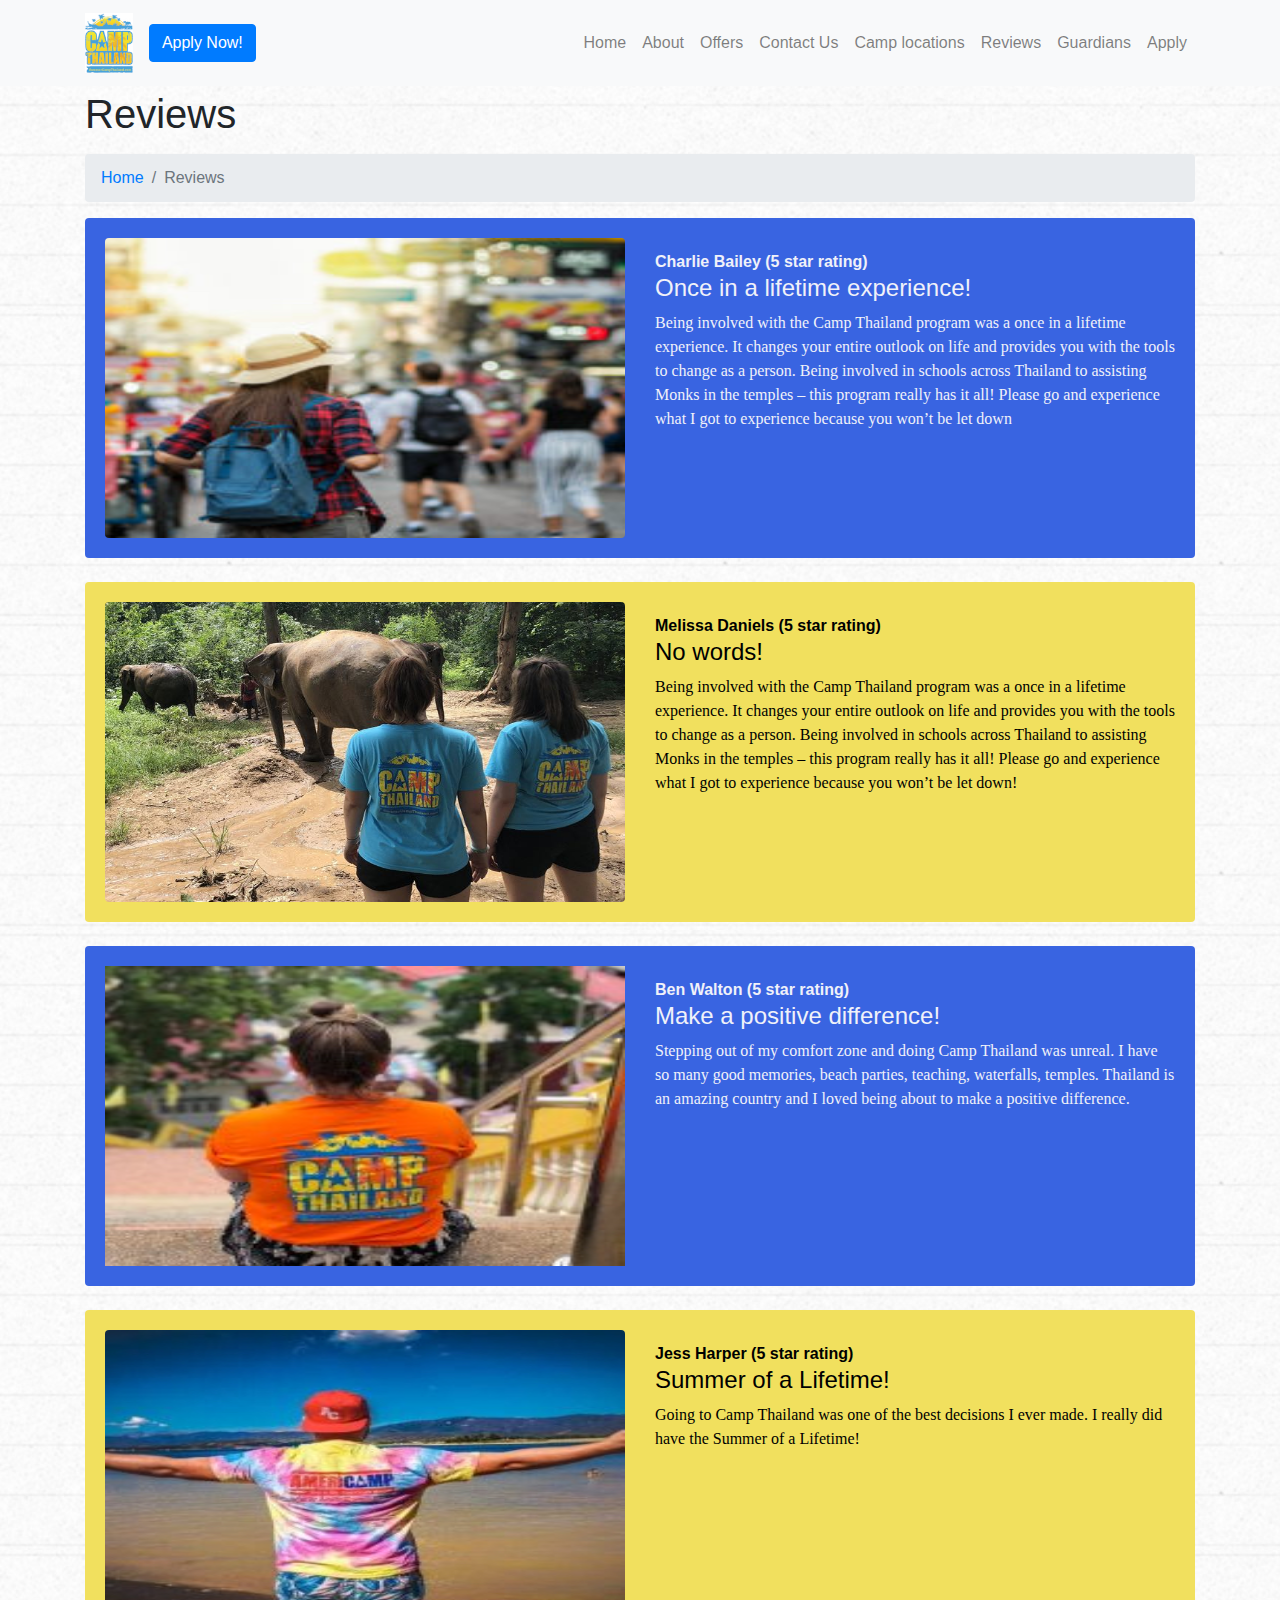
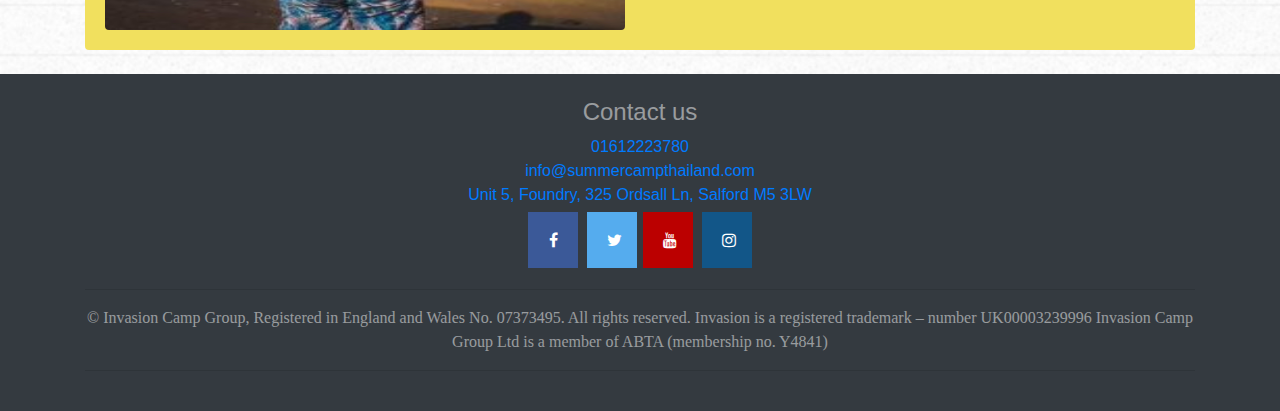
<file: reviews.html>
<!DOCTYPE html>
<html lang="en">

<head>

  <meta charset="utf-8">
  <meta name="viewport" content="width=device-width, initial-scale=1, shrink-to-fit=no">
  <meta name="description" content="">
  <meta name="author" content="">

  <title>Camp Thailand</title>

  <!-- Bootstrap core CSS -->
  <link href="vendor/bootstrap/css/bootstrap.min.css" rel="stylesheet">

  <!-- Custom styles for this template -->
  <link href="css/style.css" rel="stylesheet">
  <link rel="stylesheet" href="https://cdnjs.cloudflare.com/ajax/libs/font-awesome/4.7.0/css/font-awesome.min.css">
  <link rel="shortcut icon" href="img/favicon.ico" type="image/x-icon" />
</head>

<body background="img/pattern-2.jpg">
  <!-- Navigation -->
  <nav class="navbar fixed-top navbar-expand-lg navbar-light bg-light">
    <div class="container">
      <a class="navbar-brand" href="index.html">
        <img src="img/imgLogo.jpg" class="img-fluid" style="max-height:60px;width:auto;" alt="Camp Thailand logo">
      </a>
      <a class="btn btn-primary navbar-btna" role="button" href="apply.html">Apply Now!</a>
      <button class="navbar-toggler navbar-toggler-right" type="button" data-toggle="collapse" data-target="#navbarResponsive" aria-controls="navbarResponsive" aria-expanded="false" aria-label="Toggle navigation">
        <span class="navbar-toggler-icon"></span>
      </button>
      <div class="collapse navbar-collapse" id="navbarResponsive">
        <ul class="navbar-nav ml-auto">
          <li class="nav-item">
            <a class="nav-link" href="index.html">Home</a>
          </li>
          <li class="nav-item">
            <a class="nav-link" href="about.html">About</a>
          </li>
          <li class="nav-item">
            <a class="nav-link" href="offers.html">Offers</a>
          </li>
          <li class="nav-item">
            <a class="nav-link" href="contact.html">Contact Us</a>
          </li>
          <li class="nav-item">
            <a class="nav-link" href="camp-locations.html">Camp locations</a>
          </li>
          <li class="nav-item">
            <a class="nav-link" href="reviews.html">Reviews</a>
          </li>
          <li class="nav-item">
            <a class="nav-link" href="guardians.html">Guardians</a>
          </li>
          <li class="nav-item">
            <a class="nav-link" href="apply.html">Apply</a>
          </li>
        </ul>
      </div>
    </div>
  </nav>

<div class=" container" style=" margin-top: 90px;"></div>
  <!-- Page Content -->
  <div class="container">

    <!-- Page Heading/Breadcrumbs -->
    <h1 class="mt-4 mb-3">Reviews
    </h1>

    <ol class="breadcrumb">
      <li class="breadcrumb-item">
        <a href="index.html">Home</a>
      </li>
      <li class="breadcrumb-item active">Reviews</li>
    </ol>

    <!-- Review-1 -->
    <div class="card-3 mb-4 rounded bg-8">
      <div class="card-body">
        <div class="row">
          <div class="col-lg-6 rounded">
            <a href="#">
              <img class="img-fluid rounded" src="img/solo-blog.jpg" style="width:750px;height:300px;" alt="Image of Solo Blog">
            </a>
          </div>
          <div class="col-lg-6">
            <h2 class="card-title"></h2>
            <strong>Charlie Bailey (5 star rating)</strong>
            <h4>Once in a lifetime experience!</h4>
            <p class="card-text">Being involved with the Camp Thailand program was a once in a lifetime experience. It changes your entire outlook on life and provides you with the tools to change as a person.
              Being involved in schools across Thailand to assisting Monks in the temples – this program really has it all! Please go and experience what I got to experience because you won’t be let down</p>
          </div>
        </div>
      </div>
    </div>
    <!-- Review-2 -->
    <div class="card-2 mb-4 rounded bg-6">
      <div class="card-body">
        <div class="row">
          <div class="col-lg-6">
            <a href="#">
              <img class="img-fluid img-b rounded" src="img/camp.elephants.jpg" style="width:750px;height:300px;" alt="Image of Camp Elephants">
            </a>
          </div>
          <div class="col-lg-6">
            <h2 class="card-title"></h2>
            <strong>Melissa Daniels (5 star rating)</strong>
            <h4>No words!</h4>
            <p class="card-text">Being involved with the Camp Thailand program was a once in a lifetime experience. It changes your entire outlook on life and provides you with the tools to change as a person. Being involved in schools across Thailand to assisting Monks in the temples – this program really has it all! Please go and experience what I got to experience because you won’t be let down!</p>
          </div>
        </div>
      </div>
    </div>
    <!-- Review-3 -->
    <div class="card-3 mb-4 rounded bg-8">
      <div class="card-body">
        <div class="row">
          <div class="col-lg-6">
            <a href="#">
              <img class="img-fluid" src="img/thailand.jpg" style="width:750px;height:300px;" alt="Image of Thailand">
            </a>
          </div>
          <div class="col-lg-6">
            <h2 class="card-title"></h2>
            <strong>Ben Walton (5 star rating)</strong>
            <h4 class="title">Make a positive difference!</h4>
            <p class="card-text">Stepping out of my comfort zone and doing Camp Thailand was unreal. I have so many good memories, beach parties, teaching, waterfalls, temples. Thailand is an amazing country and I loved being about to make a positive difference.</p>
          </div>
        </div>
      </div>
    </div>
    <!-- Review-4 -->
    <div class="card-3 mb-4 rounded bg-6">
      <div class="card-body">
        <div class="row">
          <div class="col-lg-6 rounded">
            <a href="#">
              <img class="img-fluid img-b rounded" src="img/Summer-Camp-America.jpg" style="width:750px;height:300px;" alt="Image of Summer Camp Thailand">
            </a>
          </div>
          <div class="col-lg-6">
            <h2 class="card-title"></h2>
            <strong>Jess Harper (5 star rating)</strong>
            <h4 class="title">Summer of a Lifetime!</h4>
            <p class="card-text">Going to Camp Thailand was one of the best decisions I ever made. I really did have the Summer of a Lifetime!</p>
          </div>
        </div>
      </div>
    </div>

    <div class="ytp-cued-thumbnail-overlay-image" style="background-image: url(&quot;https://i.ytimg.com/vi_webp/TxHhilBtypk/maxresdefault.webp&quot;);"></div>

  </div>

  </div>
  <!-- /.container -->

  <!--Footer-->
  <footer id="sticky-footer" class="py-4 bg-dark text-white-50">
     <div class="container text-center">
    <h4 >Contact us</h4>
    <a href="tel:01612223780">01612223780
    </a><br />
    <a href="mailto:info@summercampthailand.com">info@summercampthailand.com
    </a><br />
    <a href="contact.html">Unit 5, Foundry, 325 Ordsall Ln, Salford M5 3LW
    </a><br />
    <a href="https://www.facebook.com/CampThailand/" class="fa fa-facebook"></a>
    <a href="https://twitter.com/CampThailand/" class="fa fa-twitter"></a>
    <a href="https://www.youtube.com/channel/UC4Vh9UDndLeEf8EVvBgtJXA/" class="fa fa-youtube"></a>
    <a href="https://www.instagram.com/campthailand/?hl=en/" class="fa fa-instagram"></a>
    <hr>
    <p class="footerp text-center">© Invasion Camp Group, Registered in England and Wales No. 07373495. All rights reserved.
      Invasion is a registered trademark – number UK00003239996 Invasion Camp Group Ltd is a member of ABTA (membership no. Y4841)</p>
    <hr>
    </div>
  </footer>

  <!-- Bootstrap core JavaScript -->
  <script src="vendor/jquery/jquery.min.js"></script>
  <script src="vendor/bootstrap/js/bootstrap.bundle.min.js"></script>

</body>

</html>
</file>
<file: css/style.css>
.carousel-item {
  height: 65vh;
  min-height: 300px;
  background: no-repeat center center scroll;
  -webkit-background-size: cover;
  -moz-background-size: cover;
  -o-background-size: cover;
  background-size: cover;
}

.portfolio-item {
  margin-bottom: 30px;
}

div.logo {
  width: 150px;
  height: 80px;
  -ms-transform: skewY(20deg);
  -webkit-transform: skewY(20deg);
  transform: skewY(170deg);
}

.fa {
padding: 20px;
font-size: 30px;
width: 50px;
text-align: center;
text-decoration: none;
margin: 5px 2px;
}

.fa:hover {
  opacity: 0.7;
}

.navbar-toggler-icon{
  background-color:;
}

.navbar{
background-color: green;
}

.fa-facebook {
background: #3B5998;
color: white;
}

.fa-twitter {
background: #55ACEE;
color: white;
margin-right: auto;
}

.fa-youtube {
background: #bb0000;
color: white;
}

.fa-instagram {
background: #125688;
color: white;
}
.card{
  background-color: #4245E4

}
.img-b {
  border-radius: 50%;
}
.container4{
  background-color: #F1E05E
}

.sticky-footer {
  flex-shrink: none;
}

.bg-1 {
    background-color: #FFFFFF;
    color: #000000;
    padding: 70px;
  }

.bg-2 {
    background-color:#F1E05E;
    color:#000000;
    padding: 70px;
}

  .bg-3 {
      background-color: #FFFFFF;
      color: #000000;
      padding: 70px;
    }

  .bg-4 {
      background-color: #3964E1;
      color:#F0F1F9;
      padding: 70px;
    }

    .bg-5 {
        background-color: #FFFFFF;
        color: #000000;
      }

    .bg-6 {
          background-color:#F1E05E;
          color:#000000;
      }

    .bg-7 {
          background-color: #FFFFFF;
          color: #000000;
        }
    .bg-8 {
            background-color: #3964E1;
            color:#F0F1F9;
          }
          table {
            font-family: arial, sans-serif;
            border-collapse: collapse;
            width: 100%;
          }

          td, th {
            border: 1px solid #dddddd;
            text-align: left;
            padding: 8px;
          }

          tr:nth-child(even) {
            background-color: #dddddd;
          }

.card-1{
  background-color: #FFFFFF;
  color: #000000;
}

.card-2{
  background-color:#F1E05E;
  color:#000000;
}

.card-4{
  background-color: #4144F1;
  color:#F0F1F9;
}

.footer{
  background-color: #A0A0A7;
  color:#FFFFFF
}

p {
  font-family: "Avenir Next", Times, Sans-serif;
}

#myBtn {
  display: none;
  position: fixed;
  bottom: 20px;
  right: 30px;
  z-index: 99;
  font-size: 18px;
  border: none;
  outline: none;
  background-color: red;
  color: white;
  cursor: pointer;
  padding: 15px;
  border-radius: 4px;
}
</file>
